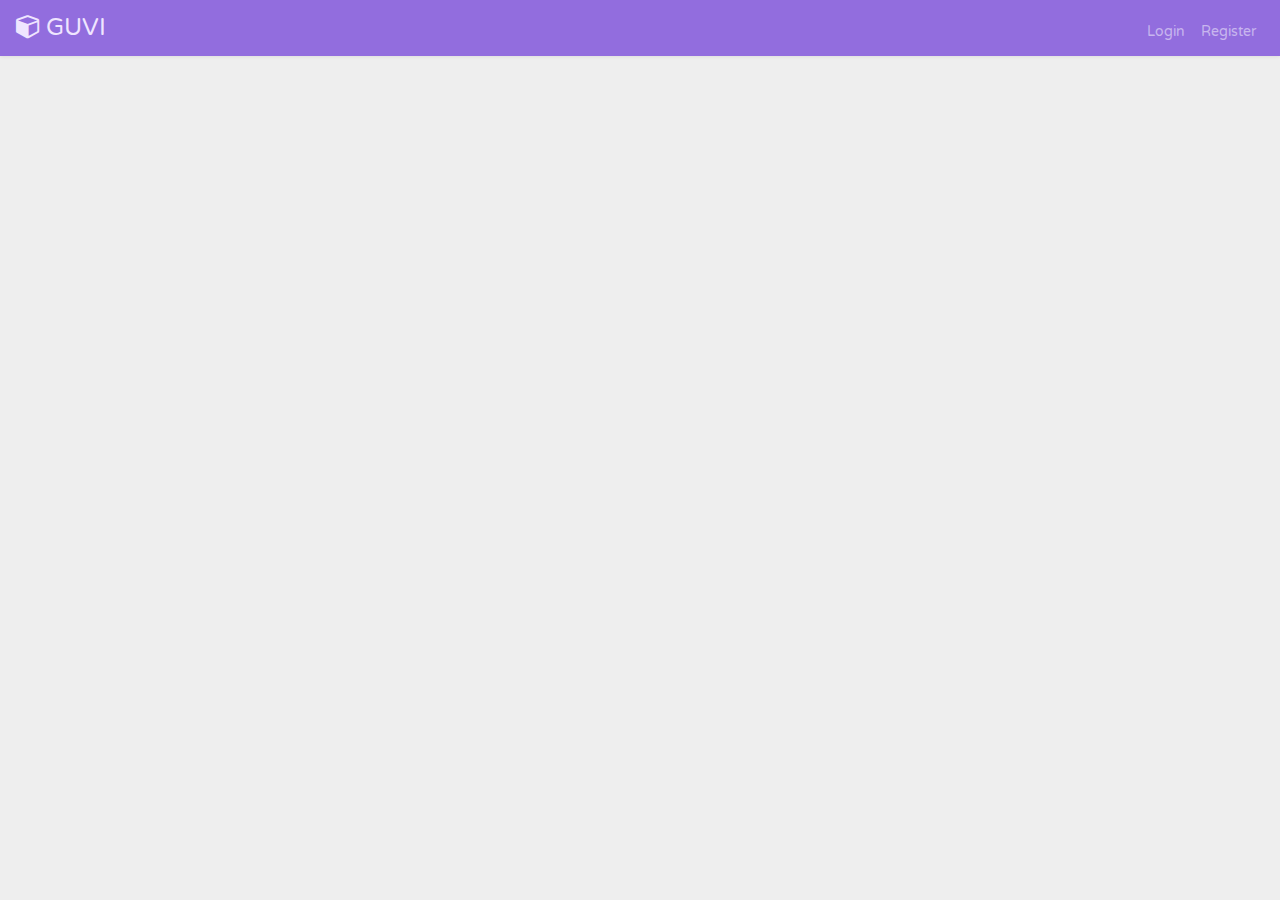
<file: index.html>
<!DOCTYPE html>
<html lang="en">

<head>
	<meta charset="utf-8">
	<meta name="viewport" content="width=device-width, initial-scale=1, shrink-to-fit=no">
	<link rel="stylesheet" href="https://fonts.googleapis.com/css?family=Roboto|Varela+Round">
	<link rel="stylesheet" href="https://stackpath.bootstrapcdn.com/bootstrap/4.5.0/css/bootstrap.min.css">
	<link rel="stylesheet" href="https://fonts.googleapis.com/icon?family=Material+Icons">
	<link rel="stylesheet" href="https://maxcdn.bootstrapcdn.com/font-awesome/4.7.0/css/font-awesome.min.css">
	<script src="https://code.jquery.com/jquery-3.5.1.min.js"></script>
	<script src="https://cdn.jsdelivr.net/npm/popper.js@1.16.0/dist/umd/popper.min.js"></script>
	<script src="https://stackpath.bootstrapcdn.com/bootstrap/4.5.0/js/bootstrap.min.js"></script>
	<link rel="stylesheet" href="./css/index.css">
</head>

<body>
	<nav class="navbar navbar-expand-xl navbar-dark bg-dark">
		<a href="#" class="navbar-brand"><i class="fa fa-cube"></i>GUVI<b></b></a>
		<button type="button" class="navbar-toggler" data-toggle="collapse" data-target="#navbarCollapse">
			<span class="navbar-toggler-icon"></span>
		</button>
		<!-- Collection of nav links, forms, and other content for toggling -->
		<div id="navbarCollapse" class="collapse navbar-collapse justify-content-start">

			<div class="navbar-nav ml-auto">
				<a href="login.html" class="nav-item nav-link"></i><span>Login</span></a>
				<a href="register.html" class="nav-item nav-link"></i><span>Register</span></a>

			</div>
	</nav>
</body>

</html>
</file>
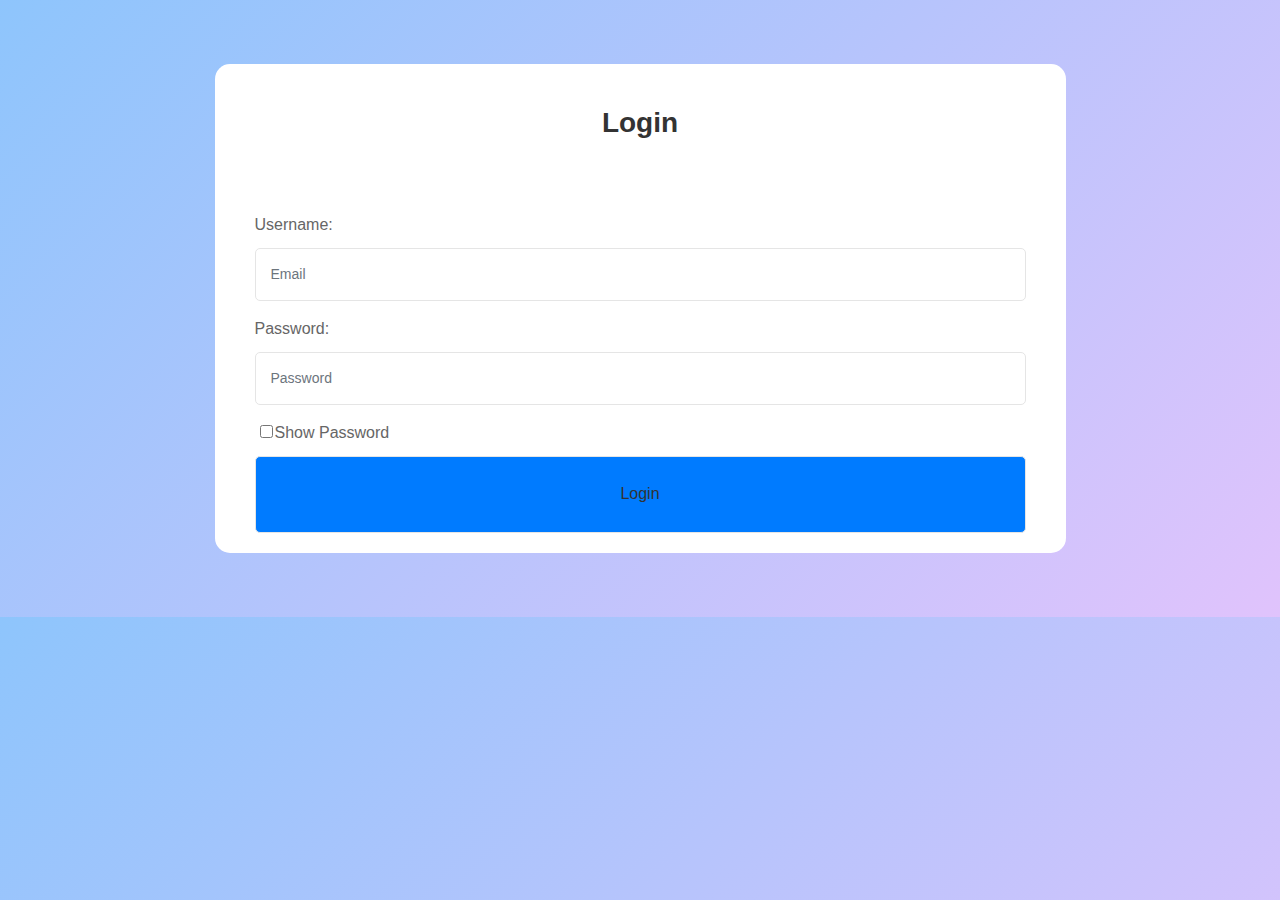
<file: login.html>
<!DOCTYPE html>
<html>

<head>
    <meta charset="utf-8">
    <title>Login System</title>
    <!-- Mobile Specific Metas -->
    <meta name="viewport" content="width=device-width, initial-scale=1, maximum-scale=1">
    <!-- Font-->

    <!-- Main Style Css -->
    <link rel="stylesheet" href="./css/login_style.css" />
    <link rel="stylesheet" href="https://stackpath.bootstrapcdn.com/bootstrap/4.5.2/css/bootstrap.min.css">
    <link rel="stylesheet" href="https://cdnjs.cloudflare.com/ajax/libs/font-awesome/4.7.0/css/font-awesome.min.css">

    <script type="text/javascript" src="http://ajax.googleapis.com/ajax/libs/jquery/2.1.3/jquery.min.js">
    <script src="https://stackpath.bootstrapcdn.com/bootstrap/4.5.2/js/bootstrap.min.js"></script>
    <script src="./js/login.js"></script>


</head>

<body class="form-v2 page-content">
    <div class="form-v2-content">
        <div class="form-detail ">
            <div class="mb-5 mt-3 " style="text-align: center;">
                <div class="btn-group " role="group" aria-label="Basic example">
                    <h2>Login</h2>
                </div>
            </div>

            <form id="login_form" name="form1" method="post" style="display:none;">
                <div class="alert " id="error1" role="alert" style="display:none;">
                    <div><a href="#" class="close" data-dismiss="alert" aria-label="close">X</a></div>
                    <div class="error_show" id="error_show12"></div>
                </div>
                <div class="form-group">
                    <label for="pwd">Username:</label>
                    <input type="username" class="form-control" id="email_log" placeholder="Email" name="username">
                </div>
                <div class="form-group">
                    <label for="pwd">Password:</label>
                    <input type="password" class="form-control" id="password_log" placeholder="Password"
                        name="password">

                </div>
                <div class="form-check">
                    <input class="form-check-input" type="checkbox" id='check1'
                        style="width: 3%; -webkit-appearance: checkbox;">
                    <label class="form-check-label" for="gridCheck">
                        Show Password
                    </label>
                </div>
                <input type="button" name="save" class="btn btn-primary" value="Login" id="butlogin">
            </form>
        </div>
    </div>
</body>

</html>
</file>
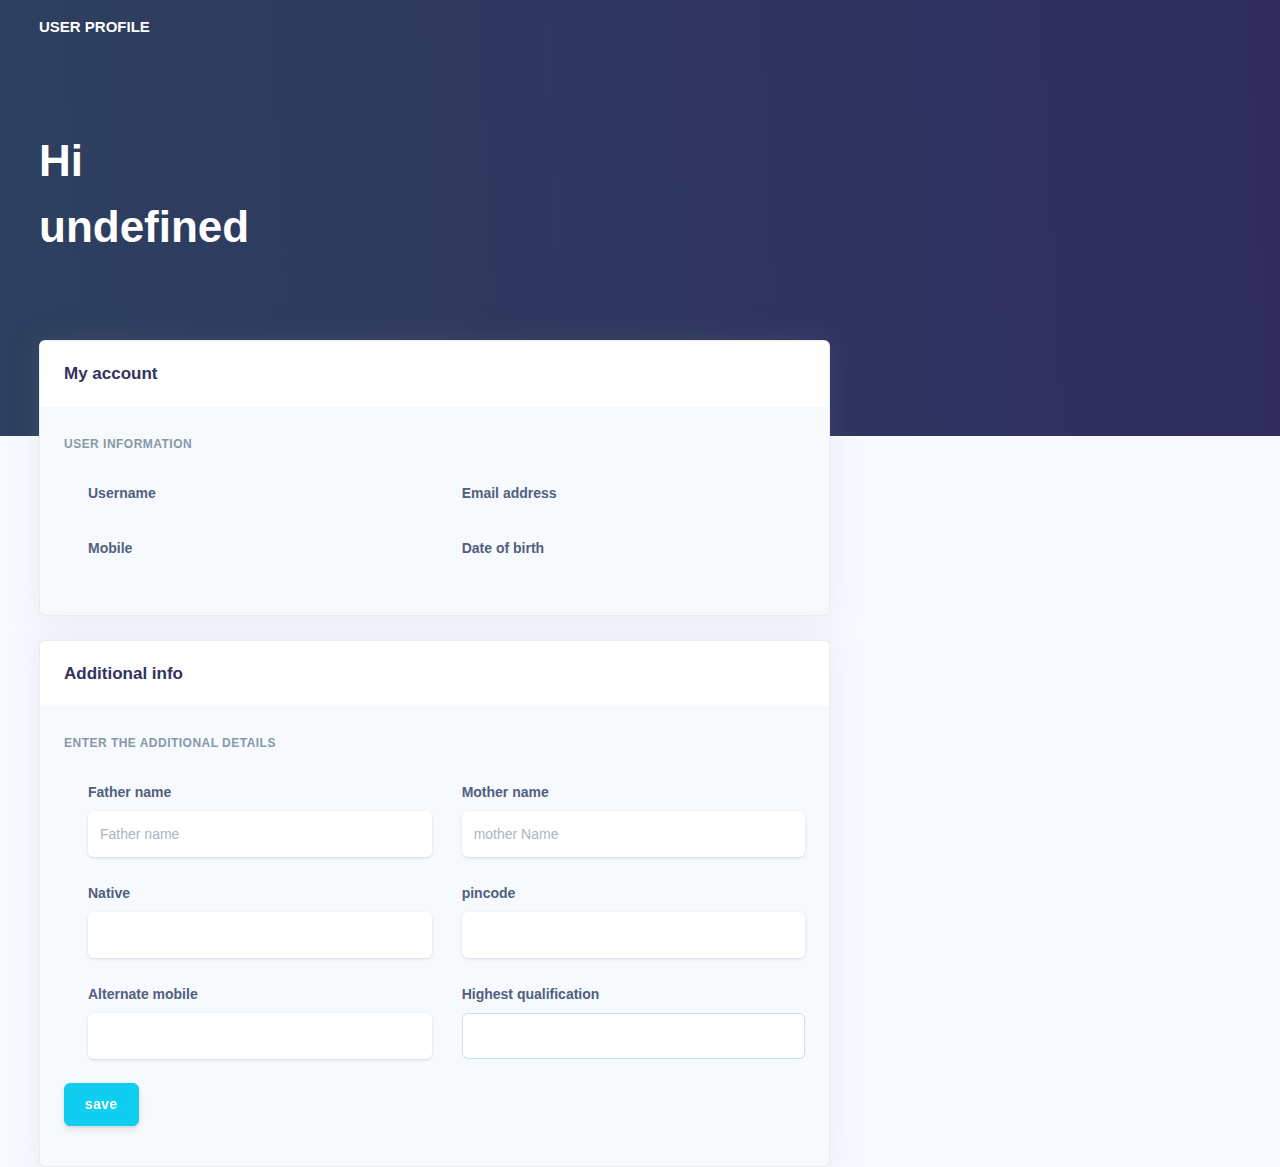
<file: profile.html>
<!DOCTYPE html>
<html>
    <head>
        <link href="./css/profile.css" rel="stylesheet">
        <script type="text/javascript" src="http://ajax.googleapis.com/ajax/libs/jquery/2.1.3/jquery.min.js"></script>
        <script src="./js/profile.js"></script>

    </head>
    
<body>
    <div class="main-content">
        <!-- Top navbar -->
        <nav class="navbar navbar-top navbar-expand-md navbar-dark" id="navbar-main">
            <div class="container-fluid">
                <!-- Brand -->
                <a class="h4 mb-0 text-white text-uppercase d-none d-lg-inline-block"
                    href="https://www.creative-tim.com/product/argon-dashboard" target="_blank">User profile</a>
                    <a href="Logout"></a>
                <!-- Form -->
                <form class="navbar-search navbar-search-dark form-inline mr-3 d-none d-md-flex ml-lg-auto">
                    <div class="form-group mb-0">

                    </div>
                </form>
                <!-- User -->
                <ul class="navbar-nav align-items-center d-none d-md-flex">
                    <li class="nav-item dropdown">
                        <a class="nav-link pr-0" href="#" role="button" data-toggle="dropdown" aria-haspopup="true"
                            aria-expanded="false">

                        </a>
                        <div class="dropdown-menu dropdown-menu-arrow dropdown-menu-right">
                            <div class=" dropdown-header noti-title">
                                <h6 class="text-overflow m-0">Welcome!</h6>
                            </div>
                            <a href="../examples/profile.html" class="dropdown-item">
                                <i class="ni ni-single-02"></i>
                                <span>My profile</span>
                            </a>
                            <a href="../examples/profile.html" class="dropdown-item">
                                <i class="ni ni-settings-gear-65"></i>
                                <span>Settings</span>
                            </a>
                            <a href="../examples/profile.html" class="dropdown-item">
                                <i class="ni ni-calendar-grid-58"></i>
                                <span>Activity</span>
                            </a>
                            <a href="../examples/profile.html" class="dropdown-item">
                                <i class="ni ni-support-16"></i>
                                <span>Support</span>
                            </a>
                            <div class="dropdown-divider"></div>
                            <a href="#!" class="dropdown-item">
                                <i class="ni ni-user-run"></i>
                                <span>Logout</span>
                            </a>
                        </div>
                    </li>
                </ul>
            </div>
        </nav>
        <!-- Header -->
        <div class="header pb-8 pt-5 pt-lg-8 d-flex align-items-center">
            <!-- Mask -->
            <span class="mask bg-gradient-default opacity-8"></span>
            <!-- Header container -->
            <div class="container-fluid d-flex align-items-center">
                <div class="row">
                    <div class="col-lg-7 col-md-10">
                        <h1 class="display-2 text-white" id="nameId"></h1>
                        <p class="text-white mt-0 mb-5" id="addMsg"></p>
                        <!-- <p  class="btn btn-info">Edit profile</p> -->
                    </div>
                </div>
            </div>
        </div>
        <!-- Page content -->
        <div class="container-fluid mt--7">
            <div class="row">

                <div class="col-xl-8 order-xl-1">
                    <div class="card bg-secondary shadow">
                        <div class="card-header bg-white border-0">
                            <div class="row align-items-center">
                                <div class="col-8">
                                    <h3 class="mb-0">My account</h3>
                                </div>

                            </div>
                        </div>
                        <div class="card-body">
                            <form>
                                <h6 class="heading-small text-muted mb-4">User information</h6>
                                <div class="pl-lg-4">
                                    <div class="row">
                                        <div class="col-lg-6">
                                            <div class="form-group focused">
                                                <label class="form-control-label" for="input-username">Username</label>
                                                <p id="input-username"></p> 
                                                <!-- <p class="form-control form-control-alternative"></p> -->
                                            </div>
                                        </div>
                                        <div class="col-lg-6">
                                            <div class="form-group">
                                                <label class="form-control-label" for="input-email">Email
                                                    address</label>
                                                <p id="input-email"></p>
                                            </div>
                                        </div>
                                    </div>
                                    <div class="row">
                                        <div class="col-lg-6">
                                            <div class="form-group focused">
                                                <label class="form-control-label" for="input-mobile">Mobile</label>
                                                <p id="input-mobile"></p>
                                            </div>
                                        </div>
                                        <div class="col-lg-6">
                                            <div class="form-group focused">
                                                <label class="form-control-label" for="input-dob">Date of birth</label>
                                                <p id="input-dob"></p>
                                            </div>
                                        </div>
                                       
                                    </div>
                                </div>






                            </form>
                        </div>
                    </div>
                </div>
            </div>
        </div>
        <br>
        <br><br><br><br>
        <!-- Additional info -->
        <div class="container-fluid mt--7">
            <div class="row">

                <div class="col-xl-8 order-xl-1">
                    <div class="card bg-secondary shadow">
                        <div class="card-header bg-white border-0">
                            <div class="row align-items-center">
                                <div class="col-8">
                                    <h3 class="mb-0">Additional info</h3>
                                </div>

                            </div>
                        </div>
                        <div class="card-body">
                            <form>
                                <h6 class="heading-small text-muted mb-4">Enter the additional details</h6>
                                <div class="pl-lg-4">
                                    <div class="row">
                                        <div class="col-lg-6">
                                            <div class="form-group focused">
                                                <label class="form-control-label" for="input-fatherName">Father name</label>
                                                <input type="text" id="input-fatherName"
                                                    class="form-control form-control-alternative" placeholder="Father name"
                                                >
                                            </div>
                                        </div>
                                        <div class="col-lg-6">
                                            <div class="form-group">
                                                <label class="form-control-label" for="input-motherName">Mother name
                                                    </label>
                                                <input type="text" id="input-motherName"
                                                    class="form-control form-control-alternative" placeholder="mother Name">
                                            </div>
                                        </div>
                                    </div>
                                    <div class="row">
                                        <div class="col-lg-6">
                                            <div class="form-group focused">
                                                <label class="form-control-label" for="input-Native">  Native
                                                    </label>
                                                <input type="text" id="input-Native"
                                                    class="form-control form-control-alternative" value="">
                                            </div>
                                        </div>
                                        <div class="col-lg-6">
                                            <div class="form-group focused">
                                                <label class="form-control-label" for="input-pincode">pincode
                                                    </label>
                                                <input type="text" id="input-pincode"
                                                    class="form-control form-control-alternative" value="">
                                            </div>
                                        </div>
                                        <div class="col-lg-6">
                                            <div class="form-group focused">
                                                <label class="form-control-label" for="input-AlternateMobile">
                                                    Alternate mobile</label>
                                                <input type="text" id="input-AlternateMobile"
                                                    class="form-control form-control-alternative" value="">
                                            </div>
                                        </div>
                                        <div class="col-lg-6">
                                            <div class="form-group focused">
                                                <label class="form-control-label" for="input-qual">Highest qualification
                                                    </label>
                                                <input type="text" id="input-last-name"
                                                    class="form-control form-control-qual" value="">
                                            </div>
                                        </div>
                                    </div>
                                </div>

                                <p  id="saveAdd" class="btn btn-info">save</p>




                            </form>
                        </div>
                    </div>
                </div>
            </div>
        </div>
        
    </div>

</body>
</html>
</file>
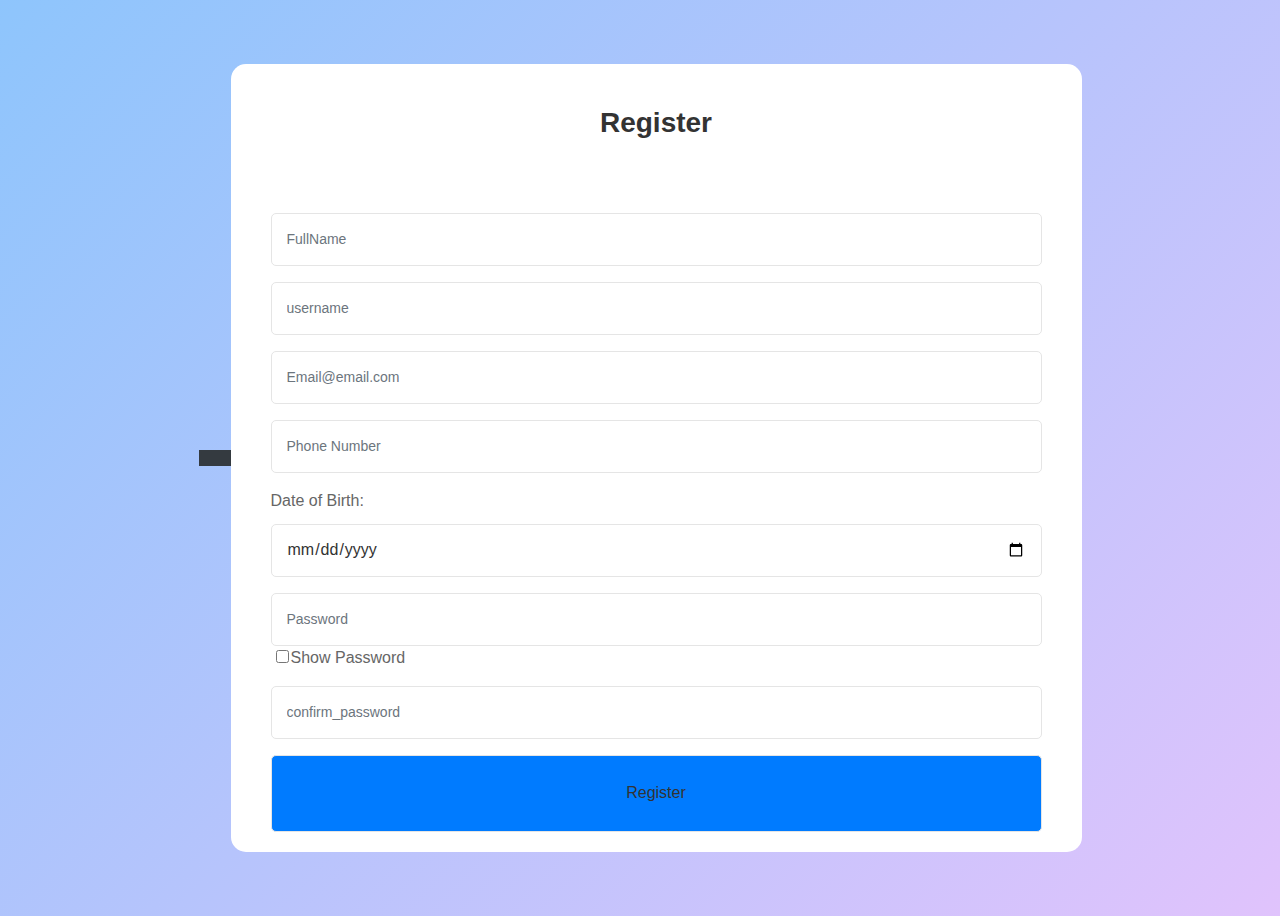
<file: register.html>
<!DOCTYPE html>
<html>
  <head>
    <meta charset="utf-8" />
    <title>Login System</title>
    <!-- Mobile Specific Metas -->
    <meta
      name="viewport"
      content="width=device-width, initial-scale=1, maximum-scale=1"
    />
    <!-- Font-->

    <!-- Main Style Css -->
    <link rel="stylesheet" href="./css/login_style.css" />
    <link
      rel="stylesheet"
      href="https://stackpath.bootstrapcdn.com/bootstrap/4.5.2/css/bootstrap.min.css"
    />
    <link
      rel="stylesheet"
      href="https://cdnjs.cloudflare.com/ajax/libs/font-awesome/4.7.0/css/font-awesome.min.css"
    />

    <script
      type="text/javascript"
      src="http://ajax.googleapis.com/ajax/libs/jquery/2.1.3/jquery.min.js"
    >
      <script src="https://stackpath.bootstrapcdn.com/bootstrap/4.5.2/js/bootstrap.min.js">
    </script>
    <script src="./js/register.js"></script>
  </head>

  <body class="form-v2 page-content">
    <nav class="navbar navbar-expand-xl navbar-dark bg-dark"></nav>
    <div class="form-v2-content">
      <div class="form-detail">
        <div class="mb-5 mt-3" style="text-align: center">
          <div class="btn-group" role="group" aria-label="Basic example">
            <h2>Register</h2>
          </div>
        </div>
        <div class="alert" id="error" role="alert" style="display: none">
            <div class="error_show" id="error_show1"></div>
          </div>
        <form id="register_form" name="form1" method="post">
          
          <div class="form-group">
            <input
              type="text"
              class="form-control"
              id="name"
              placeholder="FullName"
              name="name"
              required
            />
          </div>
          <div class="form-group">
            <input
              type="username"
              class="form-control"
              id="username"
              placeholder="username"
              name="username"
            />
          </div>
          <div class="form-group">
            <input
              type="email"
              class="form-control"
              id="email"
              placeholder="Email@email.com"
              name="email"
            />
            <p id="err1" style="color: red; size: 9px"></p>
          </div>

          <div class="form-group">
            <input
              type="text"
              class="form-control"
              id="phone"
              placeholder="Phone Number "
              name="phone"
            />
          </div>

          <div class="form-group">
            <label for="birthday">Date of Birth:</label>
            <input
              type="date"
              class="form-control"
              id="dob"
              placeholder="DOB"
              name="name"
              required
            />
          </div>

          <input
            type="password"
            class="form-control"
            id="password"
            placeholder="Password"
            name="password"
          />
          <div class="form-group">
            <div class="form-check">
              <input
                class="form-check-input"
                type="checkbox"
                id="check"
                style="width: 3%; -webkit-appearance: checkbox"
              />
              <label class="form-check-label" for="gridCheck">
                Show Password
              </label>
            </div>
          </div>
          <input
            type="password"
            class="form-control"
            id="confirm_password"
            placeholder="confirm_password"
            name="confirm_password"
          />

          <div class="mb-3"></div>
          <input
            type="button"
            name="save"
            class="btn btn-primary"
            value="Register"
            id="butsave"
          />
        </form>
      </div>
    </div>
  </body>
</html>
</file>
<file: css/index.css>
body {
    background: #eeeeee;
    font-family: 'Varela Round', sans-serif;
    min-height: 600px;
    background-image: url(https://miro.medium.com/max/1400/1*NF2udvC4nLPVpfHFctjqtQ.jpeg); 
    background-size: cover; 
    background-position: center top;
}

.navbar {
    color: #fff;
    background: #926dde !important;
    padding: 5px 16px;
    border-radius: 0;
    border: none;
    box-shadow: 0 0 4px rgba(0, 0, 0, .1);
}

.navbar img {
    border-radius: 50%;
    width: 36px;
    height: 36px;
    margin-right: 10px;
}

.navbar .navbar-brand {
    color: #efe5ff;
    padding-left: 0;
    padding-right: 50px;
    font-size: 24px;
}

.navbar .navbar-brand:hover,
.navbar .navbar-brand:focus {
    color: #fff;
}

.navbar .navbar-brand i {
    font-size: 25px;
    margin-right: 5px;
}

.search-box {
    position: relative;
}

.search-box input {
    padding-right: 35px;
    min-height: 38px;
    border: none;
    background: #faf7fd;
    border-radius: 3px !important;
}

.search-box input:focus {
    background: #fff;
    box-shadow: none;
}

.search-box .input-group-addon {
    min-width: 35px;
    border: none;
    background: transparent;
    position: absolute;
    right: 0;
    z-index: 9;
    padding: 10px 7px;
    height: 100%;
}

.search-box i {
    color: #a0a5b1;
    font-size: 19px;
}

.navbar .nav-item i {
    font-size: 18px;
}

.navbar .nav-item span {
    position: relative;
    top: 3px;
}

.navbar .navbar-nav>a {
    color: #efe5ff;
    padding: 8px 15px;
    font-size: 14px;
}

.navbar .navbar-nav>a:hover,
.navbar .navbar-nav>a:focus {
    color: #fff;
    text-shadow: 0 0 4px rgba(255, 255, 255, 0.3);
}

.navbar .navbar-nav>a>i {
    display: block;
    text-align: center;
}

.navbar .dropdown-item i {
    font-size: 16px;
    min-width: 22px;
}

.navbar .dropdown-item .material-icons {
    font-size: 21px;
    line-height: 16px;
    vertical-align: middle;
    margin-top: -2px;
}

.navbar .nav-item.open>a,
.navbar .nav-item.open>a:hover,
.navbar .nav-item.open>a:focus {
    color: #fff;
    background: none !important;
}

.navbar .dropdown-menu {
    border-radius: 1px;
    border-color: #e5e5e5;
    box-shadow: 0 2px 8px rgba(0, 0, 0, .05);
}

.navbar .dropdown-menu a {
    color: #777 !important;
    padding: 8px 20px;
    line-height: normal;
    font-size: 15px;
}

.navbar .dropdown-menu a:hover,
.navbar .dropdown-menu a:focus {
    color: #333 !important;
    background: transparent !important;
}

.navbar .navbar-nav .active a,
.navbar .navbar-nav .active a:hover,
.navbar .navbar-nav .active a:focus {
    color: #fff;
    text-shadow: 0 0 4px rgba(255, 255, 255, 0.2);
    background: transparent !important;
}

.navbar .navbar-nav .user-action {
    padding: 9px 15px;
    font-size: 15px;
}

.navbar .navbar-toggle {
    border-color: #fff;
}

.navbar .navbar-toggle .icon-bar {
    background: #fff;
}

.navbar .navbar-toggle:focus,
.navbar .navbar-toggle:hover {
    background: transparent;
}

.navbar .navbar-nav .open .dropdown-menu {
    background: #faf7fd;
    border-radius: 1px;
    border-color: #faf7fd;
    box-shadow: 0 2px 8px rgba(0, 0, 0, .05);
}

.navbar .divider {
    background-color: #e9ecef !important;
}

@media (min-width: 1200px) {
    .form-inline .input-group {
        width: 350px;
        margin-left: 30px;
    }
}

@media (max-width: 1199px) {
    .navbar .navbar-nav>a>i {
        display: inline-block;
        text-align: left;
        min-width: 30px;
        position: relative;
        top: 4px;
    }

    .navbar .navbar-collapse {
        border: none;
        box-shadow: none;
        padding: 0;
    }

    .navbar .navbar-form {
        border: none;
        display: block;
        margin: 10px 0;
        padding: 0;
    }

    .navbar .navbar-nav {
        margin: 8px 0;
    }

    .navbar .navbar-toggle {
        margin-right: 0;
    }

    .input-group {
        width: 100%;
    }
}
</file>
<file: css/login_style.css>
body {
	margin:  0;
}
.page-content {
	width: 100%;
	margin:  0 auto;
	background-image: -moz-linear-gradient( 136deg, rgb(224,195,252) 0%, rgb(142,197,252) 100%);
    background-image: -webkit-linear-gradient( 136deg, rgb(224,195,252) 0%, rgb(142,197,252) 100%);
    background-image: -ms-linear-gradient( 136deg, rgb(224,195,252) 0%, rgb(142,197,252) 100%);
	display: flex;
	display: -webkit-flex;
	justify-content: center;
	-o-justify-content: center;
	-ms-justify-content: center;
	-moz-justify-content: center;
	-webkit-justify-content: center;
	align-items: center;
	-o-align-items: center;
	-ms-align-items: center;
	-moz-align-items: center;
	-webkit-align-items: center;
}
.form-v2-content  {
	background: #fff;
	width: 851px;
	border-radius: 15px;
	-o-border-radius: 15px;
	-ms-border-radius: 15px;
	-moz-border-radius: 15px;
	-webkit-border-radius: 15px;
	margin: 5% 0;
	position: relative;
	display: flex;
	display: -webkit-flex;
}
.form-v2-content .form-detail {
    padding: 20px 40px 20px 40px;
	position: relative;
	width: 100%;
}
.form-v2-content .form-detail h2 {
	font-family: 'Roboto', sans-serif;
	font-weight: 700;
	color: #333;
	font-size: 28px;
	position: relative;
	padding: 6px 0 0;
	margin-bottom: 25px;
}
.form-v2-content .form-row {
    width: 100%;
    position: relative;
}
.form-v2-content .form-detail label {
	font-family: 'Roboto', sans-serif;
	font-weight: 400;
	font-size: 16px;
	color: #666;
	display: block;
	margin-bottom: 11px;
}
.form-v2-content .form-detail .form-row label#valid {
    position: absolute;
    right: 20px;
    top: 50%;
    transform: translateY(-50%);
    -o-transform: translateY(-50%);
    -moz-transform: translateY(-50%);
    -ms-transform: translateY(-50%);
    -webkit-transform: translateY(-50%);
    width: 14px;
    height: 14px;
    border-radius: 50%;
    -o-border-radius: 50%;
    -ms-border-radius: 50%;
    -moz-border-radius: 50%;
    -webkit-border-radius: 50%;
    background: #53c83c;
}
.form-v2-content .form-detail .form-row label#valid::after {
	content: "";
    position: absolute;
    left: 5px;
    top: 1px;
    width: 3px;
    height: 8px;
    border: 1px solid #fff;
    border-width: 0 2px 2px 0;
    -webkit-transform: rotate(45deg);
    -ms-transform: rotate(45deg);
    -o-transform: rotate(45deg);
    -moz-transform: rotate(45deg);
    transform: rotate(45deg);
}
.form-v2-content .form-detail .form-row label.error {
	padding-left: 0;
	margin-left: 0;
    display: block;
    position: absolute;
    bottom: -10px;
    width: 100%;
    background: none;
    color: red;
}
.form-v2-content .form-detail .form-row label.error::after {
    content: "\f343";
    font-family: "LineAwesome";
    position: absolute;
    transform: translate(-50%, -50%);
    -webkit-transform: translate(-50%, -50%);
    -ms-transform: translate(-50%, -50%);
    -o-transform: translate(-50%, -50%);
    -moz-transform: translate(-50%, -50%);
    right: 10px;
    top: -31px;
    color: red;
    font-size: 18px;
    font-weight: 900;
}
.form-v2-content .form-detail .input-text {
	margin-bottom: 27px;
}
.form-v2-content .form-detail input {
	width:100%;
    padding: 25.5px 15px;
    border: 1px solid #e5e5e5;
    border-radius: 5px;
    -o-border-radius: 5px;
    -ms-border-radius: 5px;
    -moz-border-radius: 5px;
    -webkit-border-radius: 5px;
    appearance: unset;
    -moz-appearance: unset;
    -webkit-appearance: unset;
    -o-appearance: unset;
    -ms-appearance: unset;
    outline: none;
    -moz-outline: none;
    -webkit-outline: none;
    -o-outline: none;
    -ms-outline: none;
    font-family: 'Roboto', sans-serif;
    font-size: 16px;
    color: #333;
}
.form-v2-content .form-detail .form-row input:focus {
	border: 1px solid #53c83c;
}
.form-v2-content .form-detail input[type="radio"] {
	outline: none;
    -moz-outline: none;
    -webkit-outline: none;
    -o-outline: none;
    -ms-outline: none;
    -o-appearance: none;
    -ms-appearance: none;
	-webkit-appearance: none;
    -moz-appearance: none;
    appearance: none;
    display: inline-block;
  	width: 20px;
  	height: 20px;
  	padding:  4px;
  	background-clip: content-box;
  	border: 1px solid #e5e5e5;
  	background-color: #fff;
  	border-radius: 50%;
  	-o-border-radius: 50%;
  	-ms-border-radius: 50%;
  	-moz-border-radius: 50%;
  	-webkit-border-radius: 50%;
  	cursor: pointer;
  	
  	margin-top: 0;
}
.form-v2-content .form-detail .form-checkbox {
	width: 80%;
	margin-top: -17px;
	position: relative;
}
.form-v2-content .form-detail .form-checkbox input {
    position: absolute;
    opacity: 0;
}
.form-v2-content .form-detail .form-checkbox .checkmark {
    position: absolute;
    top: 20px;
    left: 0;
    height: 15px;
    width: 15px;
    border: 1px solid #ccc;
    cursor: pointer;
}
.form-v2-content .form-detail .form-checkbox .checkmark::after {
    content: "";
    position: absolute;
    left: 5px;
    top: 1px;
    width: 3px;
    height: 8px;
    border: 1px solid #385cb9;
    border-width: 0 2px 2px 0;
    -webkit-transform: rotate(45deg);
    -ms-transform: rotate(45deg);
    -o-transform: rotate(45deg);
    -moz-transform: rotate(45deg);
    transform: rotate(45deg);
    display: none;
}
.form-v2-content .form-detail .form-checkbox input:checked ~ .checkmark::after {
    display: block;
}
.form-v2-content .form-detail .form-checkbox p {
    margin-left: 35px;
    color: #666;
    font-size: 16px;
    font-weight: 400;
    font-family: 'Roboto', sans-serif;
    line-height: 1.67;
}
.form-v2-content .form-detail .form-checkbox a {
	font-weight: 500;
	color: #385cb9;
	text-decoration: underline;
}
.form-v2-content .form-detail .register {
	background: #3b63ca;
	border-radius: 6px;
	-o-border-radius: 6px;
	-ms-border-radius: 6px;
	-moz-border-radius: 6px;
	-webkit-border-radius: 6px;
	width: 160px;
	border: none;
	margin: 6px 0 50px 0px;
	cursor: pointer;
	font-family: 'Roboto', sans-serif;
	color: #fff;
	font-weight: 500;
	font-size: 16px;
}
.form-v2-content .form-detail .register:hover {
	background: #3356b0;
}
.form-v2-content .form-detail .form-row-last input {
	padding: 15.5px;
}
input::-webkit-input-placeholder { /* Chrome/Opera/Safari */
  color: #999;
  font-size: 14px;
}
input::-moz-placeholder { /* Firefox 19+ */
  color: #999;
  font-size: 14px;
}
input:-ms-input-placeholder { /* IE 10+ */
  color: #999;
  font-size: 14px;
}
input:-moz-placeholder { /* Firefox 18- */
  color: #999;
  font-size: 14px;
}

/* Responsive */
@media screen and (max-width: 991px) {
	.form-v2-content {
		margin: 180px 20px;
		flex-direction:  column;
		-o-flex-direction:  column;
		-ms-flex-direction:  column;
		-moz-flex-direction:  column;
		-webkit-flex-direction:  column;
	}

	.form-v2-content .form-detail {
		padding: 30px 20px 30px 20px;
	    width: auto;
	}
	.form-v2-content .form-detail .form-row input {
		width: 95%;
	}
	.form-v2-content .form-detail .form-checkbox {
		width: 100%;
	}
}
@media screen and (max-width: 575px) {
	.form-v2-content .form-detail .form-row input {
		width: 89.5%;
	}
}
.blue {
    color="green";
}
</file>
<file: css/profile.css>
:root {
  --blue: #5e72e4;
  --indigo: #5603ad;
  --purple: #8965e0;
  --pink: #f3a4b5;
  --red: #f5365c;
  --orange: #fb6340;
  --yellow: #ffd600;
  --green: #2dce89;
  --teal: #11cdef;
  --cyan: #2bffc6;
  --white: #fff;
  --gray: #8898aa;
  --gray-dark: #32325d;
  --light: #ced4da;
  --lighter: #e9ecef;
  --primary: #5e72e4;
  --secondary: #f7fafc;
  --success: #2dce89;
  --info: #11cdef;
  --warning: #fb6340;
  --danger: #f5365c;
  --light: #adb5bd;
  --dark: #212529;
  --default: #172b4d;
  --white: #fff;
  --neutral: #fff;
  --darker: black;
  --breakpoint-xs: 0;
  --breakpoint-sm: 576px;
  --breakpoint-md: 768px;
  --breakpoint-lg: 992px;
  --breakpoint-xl: 1200px;
  --font-family-sans-serif: Open Sans, sans-serif;
  --font-family-monospace: SFMono-Regular, Menlo, Monaco, Consolas, 'Liberation Mono', 'Courier New', monospace;
}

*,
*::before,
*::after {
  box-sizing: border-box;
}

html {
  font-family: sans-serif;
  line-height: 1.15;
  -webkit-text-size-adjust: 100%;
  -ms-text-size-adjust: 100%;
  -ms-overflow-style: scrollbar;
  -webkit-tap-highlight-color: rgba(0, 0, 0, 0);
}

@-ms-viewport {
  width: device-width;
}

figcaption,
footer,
header,
main,
nav,
section {
  display: block;
}

body {
  font-family: Open Sans, sans-serif;
  font-size: 1rem;
  font-weight: 400;
  line-height: 1.5;
  margin: 0;
  text-align: left;
  color: #525f7f;
  background-color: #f8f9fe;
}

[tabindex='-1']:focus {
  outline: 0 !important;
}

hr {
  overflow: visible;
  box-sizing: content-box;
  height: 0;
}

h1,
h3,
h4,
h5,
h6 {
  margin-top: 0;
  margin-bottom: .5rem;
}

p {
  margin-top: 0;
  margin-bottom: 1rem;
}

address {
  font-style: normal;
  line-height: inherit;
  margin-bottom: 1rem;
}

ul {
  margin-top: 0;
  margin-bottom: 1rem;
}

ul ul {
  margin-bottom: 0;
}

dfn {
  font-style: italic;
}

strong {
  font-weight: bolder;
}

a {
  text-decoration: none;
  color: #5e72e4;
  background-color: transparent;
  -webkit-text-decoration-skip: objects;
}

a:hover {
  text-decoration: none;
  color: #233dd2;
}

a:not([href]):not([tabindex]) {
  text-decoration: none;
  color: inherit;
}

a:not([href]):not([tabindex]):hover,
a:not([href]):not([tabindex]):focus {
  text-decoration: none;
  color: inherit;
}

a:not([href]):not([tabindex]):focus {
  outline: 0;
}

code {
  font-family: SFMono-Regular, Menlo, Monaco, Consolas, 'Liberation Mono', 'Courier New', monospace;
  font-size: 1em;
}

img {
  vertical-align: middle;
  border-style: none;
}

caption {
  padding-top: 1rem;
  padding-bottom: 1rem;
  caption-side: bottom;
  text-align: left;
  color: #8898aa;
}

label {
  display: inline-block;
  margin-bottom: .5rem;
}

button {
  border-radius: 0;
}

button:focus {
  outline: 1px dotted;
  outline: 5px auto -webkit-focus-ring-color;
}

input,
button,
textarea {
  font-family: inherit;
  font-size: inherit;
  line-height: inherit;
  margin: 0;
}

button,
input {
  overflow: visible;
}

button {
  text-transform: none;
}

button,
html [type='button'],
[type='reset'],
[type='submit'] {
  -webkit-appearance: button;
}

button::-moz-focus-inner,
[type='button']::-moz-focus-inner,
[type='reset']::-moz-focus-inner,
[type='submit']::-moz-focus-inner {
  padding: 0;
  border-style: none;
}

input[type='radio'],
input[type='checkbox'] {
  box-sizing: border-box;
  padding: 0;
}

input[type='date'],
input[type='time'],
input[type='datetime-local'],
input[type='month'] {
  -webkit-appearance: listbox;
}

textarea {
  overflow: auto;
  resize: vertical;
}

legend {
  font-size: 1.5rem;
  line-height: inherit;
  display: block;
  width: 100%;
  max-width: 100%;
  margin-bottom: .5rem;
  padding: 0;
  white-space: normal;
  color: inherit;
}

progress {
  vertical-align: baseline;
}

[type='number']::-webkit-inner-spin-button,
[type='number']::-webkit-outer-spin-button {
  height: auto;
}

[type='search'] {
  outline-offset: -2px;
  -webkit-appearance: none;
}

[type='search']::-webkit-search-cancel-button,
[type='search']::-webkit-search-decoration {
  -webkit-appearance: none;
}

::-webkit-file-upload-button {
  font: inherit;
  -webkit-appearance: button;
}

[hidden] {
  display: none !important;
}

h1,
h3,
h4,
h5,
h6,
.h1,
.h3,
.h4,
.h5,
.h6 {
  font-family: inherit;
  font-weight: 600;
  line-height: 1.5;
  margin-bottom: .5rem;
  color: #32325d;
}

h1,
.h1 {
  font-size: 1.625rem;
}

h3,
.h3 {
  font-size: 1.0625rem;
}

h4,
.h4 {
  font-size: .9375rem;
}

h5,
.h5 {
  font-size: .8125rem;
}

h6,
.h6 {
  font-size: .625rem;
}

.display-2 {
  font-size: 2.75rem;
  font-weight: 600;
  line-height: 1.5;
}

hr {
  margin-top: 2rem;
  margin-bottom: 2rem;
  border: 0;
  border-top: 1px solid rgba(0, 0, 0, .1);
}

code {
  font-size: 87.5%;
  word-break: break-word;
  color: #f3a4b5;
}

a>code {
  color: inherit;
}

.container {
  width: 100%;
  margin-right: auto;
  margin-left: auto;
  padding-right: 15px;
  padding-left: 15px;
}

@media (min-width: 576px) {
  .container {
    max-width: 540px;
  }
}

@media (min-width: 768px) {
  .container {
    max-width: 720px;
  }
}

@media (min-width: 992px) {
  .container {
    max-width: 960px;
  }
}

@media (min-width: 1200px) {
  .container {
    max-width: 1140px;
  }
}

.container-fluid {
  width: 100%;
  margin-right: auto;
  margin-left: auto;
  padding-right: 15px;
  padding-left: 15px;
}

.row {
  display: flex;
  margin-right: -15px;
  margin-left: -15px;
  flex-wrap: wrap;
}

.col-4,
.col-8,
.col,
.col-md-10,
.col-md-12,
.col-lg-3,
.col-lg-4,
.col-lg-6,
.col-lg-7,
.col-xl-4,
.col-xl-6,
.col-xl-8 {
  position: relative;
  width: 100%;
  min-height: 1px;
  padding-right: 15px;
  padding-left: 15px;
}

.col {
  max-width: 100%;
  flex-basis: 0;
  flex-grow: 1;
}

.col-4 {
  max-width: 33.33333%;
  flex: 0 0 33.33333%;
}

.col-8 {
  max-width: 66.66667%;
  flex: 0 0 66.66667%;
}

@media (min-width: 768px) {

  .col-md-10 {
    max-width: 83.33333%;
    flex: 0 0 83.33333%;
  }

  .col-md-12 {
    max-width: 100%;
    flex: 0 0 100%;
  }
}

@media (min-width: 992px) {

  .col-lg-3 {
    max-width: 25%;
    flex: 0 0 25%;
  }

  .col-lg-4 {
    max-width: 33.33333%;
    flex: 0 0 33.33333%;
  }

  .col-lg-6 {
    max-width: 50%;
    flex: 0 0 50%;
  }

  .col-lg-7 {
    max-width: 58.33333%;
    flex: 0 0 58.33333%;
  }

  .order-lg-2 {
    order: 2;
  }
}

@media (min-width: 1200px) {

  .col-xl-4 {
    max-width: 33.33333%;
    flex: 0 0 33.33333%;
  }

  .col-xl-6 {
    max-width: 50%;
    flex: 0 0 50%;
  }

  .col-xl-8 {
    max-width: 66.66667%;
    flex: 0 0 66.66667%;
  }

  .order-xl-1 {
    order: 1;
  }

  .order-xl-2 {
    order: 2;
  }
}

.form-control {
  font-size: 1rem;
  line-height: 1.5;
  display: block;
  width: 100%;
  height: calc(2.75rem + 2px);
  padding: .625rem .75rem;
  transition: all .2s cubic-bezier(.68, -.55, .265, 1.55);
  color: #8898aa;
  border: 1px solid #cad1d7;
  border-radius: .375rem;
  background-color: #fff;
  background-clip: padding-box;
  box-shadow: none;
}

@media screen and (prefers-reduced-motion: reduce) {
  .form-control {
    transition: none;
  }
}

.form-control::-ms-expand {
  border: 0;
  background-color: transparent;
}

.form-control:focus {
  color: #8898aa;
  border-color: rgba(50, 151, 211, .25);
  outline: 0;
  background-color: #fff;
  box-shadow: none, none;
}

.form-control:-ms-input-placeholder {
  opacity: 1;
  color: #adb5bd;
}

.form-control::-ms-input-placeholder {
  opacity: 1;
  color: #adb5bd;
}

.form-control::placeholder {
  opacity: 1;
  color: #adb5bd;
}

.form-control:disabled,
.form-control[readonly] {
  opacity: 1;
  background-color: #e9ecef;
}

textarea.form-control {
  height: auto;
}

.form-group {
  margin-bottom: 1.5rem;
}

.form-inline {
  display: flex;
  flex-flow: row wrap;
  align-items: center;
}

@media (min-width: 576px) {
  .form-inline label {
    display: flex;
    margin-bottom: 0;
    align-items: center;
    justify-content: center;
  }

  .form-inline .form-group {
    display: flex;
    margin-bottom: 0;
    flex: 0 0 auto;
    flex-flow: row wrap;
    align-items: center;
  }

  .form-inline .form-control {
    display: inline-block;
    width: auto;
    vertical-align: middle;
  }

  .form-inline .input-group {
    width: auto;
  }
}

.btn {
  font-size: 1rem;
  font-weight: 600;
  line-height: 1.5;
  display: inline-block;
  padding: .625rem 1.25rem;
  -webkit-user-select: none;
  -moz-user-select: none;
  -ms-user-select: none;
  user-select: none;
  transition: color .15s ease-in-out, background-color .15s ease-in-out, border-color .15s ease-in-out, box-shadow .15s ease-in-out;
  text-align: center;
  vertical-align: middle;
  white-space: nowrap;
  border: 1px solid transparent;
  border-radius: .375rem;
}

@media screen and (prefers-reduced-motion: reduce) {
  .btn {
    transition: none;
  }
}

.btn:hover,
.btn:focus {
  text-decoration: none;
}

.btn:focus {
  outline: 0;
  box-shadow: 0 7px 14px rgba(50, 50, 93, .1), 0 3px 6px rgba(0, 0, 0, .08);
}

.btn:disabled {
  opacity: .65;
  box-shadow: none;
}

.btn:not(:disabled):not(.disabled) {
  cursor: pointer;
}

.btn:not(:disabled):not(.disabled):active {
  box-shadow: none;
}

.btn:not(:disabled):not(.disabled):active:focus {
  box-shadow: 0 7px 14px rgba(50, 50, 93, .1), 0 3px 6px rgba(0, 0, 0, .08), none;
}

.btn-primary {
  color: #fff;
  border-color: #5e72e4;
  background-color: #5e72e4;
  box-shadow: 0 4px 6px rgba(50, 50, 93, .11), 0 1px 3px rgba(0, 0, 0, .08);
}

.btn-primary:hover {
  color: #fff;
  border-color: #5e72e4;
  background-color: #5e72e4;
}

.btn-primary:focus {
  box-shadow: 0 4px 6px rgba(50, 50, 93, .11), 0 1px 3px rgba(0, 0, 0, .08), 0 0 0 0 rgba(94, 114, 228, .5);
}

.btn-primary:disabled {
  color: #fff;
  border-color: #5e72e4;
  background-color: #5e72e4;
}

.btn-primary:not(:disabled):not(.disabled):active {
  color: #fff;
  border-color: #5e72e4;
  background-color: #324cdd;
}

.btn-primary:not(:disabled):not(.disabled):active:focus {
  box-shadow: none, 0 0 0 0 rgba(94, 114, 228, .5);
}

.btn-info {
  color: #fff;
  border-color: #11cdef;
  background-color: #11cdef;
  box-shadow: 0 4px 6px rgba(50, 50, 93, .11), 0 1px 3px rgba(0, 0, 0, .08);
}

.btn-info:hover {
  color: #fff;
  border-color: #11cdef;
  background-color: #11cdef;
}

.btn-info:focus {
  box-shadow: 0 4px 6px rgba(50, 50, 93, .11), 0 1px 3px rgba(0, 0, 0, .08), 0 0 0 0 rgba(17, 205, 239, .5);
}

.btn-info:disabled {
  color: #fff;
  border-color: #11cdef;
  background-color: #11cdef;
}

.btn-info:not(:disabled):not(.disabled):active {
  color: #fff;
  border-color: #11cdef;
  background-color: #0da5c0;
}

.btn-info:not(:disabled):not(.disabled):active:focus {
  box-shadow: none, 0 0 0 0 rgba(17, 205, 239, .5);
}

.btn-default {
  color: #fff;
  border-color: #172b4d;
  background-color: #172b4d;
  box-shadow: 0 4px 6px rgba(50, 50, 93, .11), 0 1px 3px rgba(0, 0, 0, .08);
}

.btn-default:hover {
  color: #fff;
  border-color: #172b4d;
  background-color: #172b4d;
}

.btn-default:focus {
  box-shadow: 0 4px 6px rgba(50, 50, 93, .11), 0 1px 3px rgba(0, 0, 0, .08), 0 0 0 0 rgba(23, 43, 77, .5);
}

.btn-default:disabled {
  color: #fff;
  border-color: #172b4d;
  background-color: #172b4d;
}

.btn-default:not(:disabled):not(.disabled):active {
  color: #fff;
  border-color: #172b4d;
  background-color: #0b1526;
}

.btn-default:not(:disabled):not(.disabled):active:focus {
  box-shadow: none, 0 0 0 0 rgba(23, 43, 77, .5);
}

.btn-sm {
  font-size: .875rem;
  line-height: 1.5;
  padding: .25rem .5rem;
  border-radius: .375rem;
}

.dropdown {
  position: relative;
}

.dropdown-menu {
  font-size: 1rem;
  position: absolute;
  z-index: 1000;
  top: 100%;
  left: 0;
  display: none;
  float: left;
  min-width: 10rem;
  margin: .125rem 0 0;
  padding: .5rem 0;
  list-style: none;
  text-align: left;
  color: #525f7f;
  border: 0 solid rgba(0, 0, 0, .15);
  border-radius: .4375rem;
  background-color: #fff;
  background-clip: padding-box;
  box-shadow: 0 50px 100px rgba(50, 50, 93, .1), 0 15px 35px rgba(50, 50, 93, .15), 0 5px 15px rgba(0, 0, 0, .1);
}

.dropdown-menu.show {
  display: block;
  opacity: 1;
}

.dropdown-menu-right {
  right: 0;
  left: auto;
}

.dropdown-menu[x-placement^='top'],
.dropdown-menu[x-placement^='right'],
.dropdown-menu[x-placement^='bottom'],
.dropdown-menu[x-placement^='left'] {
  right: auto;
  bottom: auto;
}

.dropdown-divider {
  overflow: hidden;
  height: 0;
  margin: .5rem 0;
  border-top: 1px solid #e9ecef;
}

.dropdown-item {
  font-weight: 400;
  display: block;
  clear: both;
  width: 100%;
  padding: .25rem 1.5rem;
  text-align: inherit;
  white-space: nowrap;
  color: #212529;
  border: 0;
  background-color: transparent;
}

.dropdown-item:hover,
.dropdown-item:focus {
  text-decoration: none;
  color: #16181b;
  background-color: #f6f9fc;
}

.dropdown-item:active {
  text-decoration: none;
  color: #fff;
  background-color: #5e72e4;
}

.dropdown-item:disabled {
  color: #8898aa;
  background-color: transparent;
}

.dropdown-header {
  font-size: .875rem;
  display: block;
  margin-bottom: 0;
  padding: .5rem 1.5rem;
  white-space: nowrap;
  color: #8898aa;
}

.input-group {
  position: relative;
  display: flex;
  width: 100%;
  flex-wrap: wrap;
  align-items: stretch;
}

.input-group>.form-control {
  position: relative;
  width: 1%;
  margin-bottom: 0;
  flex: 1 1 auto;
}

.input-group>.form-control+.form-control {
  margin-left: -1px;
}

.input-group>.form-control:focus {
  z-index: 3;
}

.input-group>.form-control:not(:last-child) {
  border-top-right-radius: 0;
  border-bottom-right-radius: 0;
}

.input-group>.form-control:not(:first-child) {
  border-top-left-radius: 0;
  border-bottom-left-radius: 0;
}

.input-group-prepend {
  display: flex;
}

.input-group-prepend .btn {
  position: relative;
  z-index: 2;
}

.input-group-prepend .btn+.btn,
.input-group-prepend .btn+.input-group-text,
.input-group-prepend .input-group-text+.input-group-text,
.input-group-prepend .input-group-text+.btn {
  margin-left: -1px;
}

.input-group-prepend {
  margin-right: -1px;
}

.input-group-text {
  font-size: 1rem;
  font-weight: 400;
  line-height: 1.5;
  display: flex;
  margin-bottom: 0;
  padding: .625rem .75rem;
  text-align: center;
  white-space: nowrap;
  color: #adb5bd;
  border: 1px solid #cad1d7;
  border-radius: .375rem;
  background-color: #fff;
  align-items: center;
}

.input-group-text input[type='radio'],
.input-group-text input[type='checkbox'] {
  margin-top: 0;
}

.input-group>.input-group-prepend>.btn,
.input-group>.input-group-prepend>.input-group-text {
  border-top-right-radius: 0;
  border-bottom-right-radius: 0;
}

.input-group>.input-group-prepend:not(:first-child)>.btn,
.input-group>.input-group-prepend:not(:first-child)>.input-group-text,
.input-group>.input-group-prepend:first-child>.btn:not(:first-child),
.input-group>.input-group-prepend:first-child>.input-group-text:not(:first-child) {
  border-top-left-radius: 0;
  border-bottom-left-radius: 0;
}

.nav {
  display: flex;
  margin-bottom: 0;
  padding-left: 0;
  list-style: none;
  flex-wrap: wrap;
}

.nav-link {
  display: block;
  padding: .25rem .75rem;
}

.nav-link:hover,
.nav-link:focus {
  text-decoration: none;
}

.navbar {
  position: relative;
  display: flex;
  padding: 1rem 1rem;
  flex-wrap: wrap;
  align-items: center;
  justify-content: space-between;
}

.navbar>.container,
.navbar>.container-fluid {
  display: flex;
  flex-wrap: wrap;
  align-items: center;
  justify-content: space-between;
}

.navbar-nav {
  display: flex;
  flex-direction: column;
  margin-bottom: 0;
  padding-left: 0;
  list-style: none;
}

.navbar-nav .nav-link {
  padding-right: 0;
  padding-left: 0;
}

.navbar-nav .dropdown-menu {
  position: static;
  float: none;
}

@media (max-width: 767.98px) {

  .navbar-expand-md>.container,
  .navbar-expand-md>.container-fluid {
    padding-right: 0;
    padding-left: 0;
  }
}

@media (min-width: 768px) {
  .navbar-expand-md {
    flex-flow: row nowrap;
    justify-content: flex-start;
  }

  .navbar-expand-md .navbar-nav {
    flex-direction: row;
  }

  .navbar-expand-md .navbar-nav .dropdown-menu {
    position: absolute;
  }

  .navbar-expand-md .navbar-nav .nav-link {
    padding-right: 1rem;
    padding-left: 1rem;
  }

  .navbar-expand-md>.container,
  .navbar-expand-md>.container-fluid {
    flex-wrap: nowrap;
  }
}

.navbar-dark .navbar-nav .nav-link {
  color: rgba(255, 255, 255, .95);
}

.navbar-dark .navbar-nav .nav-link:hover,
.navbar-dark .navbar-nav .nav-link:focus {
  color: rgba(255, 255, 255, .65);
}

.card {
  position: relative;
  display: flex;
  flex-direction: column;
  min-width: 0;
  word-wrap: break-word;
  border: 1px solid rgba(0, 0, 0, .05);
  border-radius: .375rem;
  background-color: #fff;
  background-clip: border-box;
}

.card>hr {
  margin-right: 0;
  margin-left: 0;
}

.card-body {
  padding: 1.5rem;
  flex: 1 1 auto;
}

.card-header {
  margin-bottom: 0;
  padding: 1.25rem 1.5rem;
  border-bottom: 1px solid rgba(0, 0, 0, .05);
  background-color: #fff;
}

.card-header:first-child {
  border-radius: calc(.375rem - 1px) calc(.375rem - 1px) 0 0;
}

@keyframes progress-bar-stripes {
  from {
    background-position: 1rem 0;
  }

  to {
    background-position: 0 0;
  }
}

.progress {
  font-size: .75rem;
  display: flex;
  overflow: hidden;
  height: 1rem;
  border-radius: .375rem;
  background-color: #e9ecef;
  box-shadow: inset 0 .1rem .1rem rgba(0, 0, 0, .1);
}

.media {
  display: flex;
  align-items: flex-start;
}

.media-body {
  flex: 1 1;
}

.bg-secondary {
  background-color: #f7fafc !important;
}

a.bg-secondary:hover,
a.bg-secondary:focus,
button.bg-secondary:hover,
button.bg-secondary:focus {
  background-color: #d2e3ee !important;
}

.bg-default {
  background-color: #172b4d !important;
}

a.bg-default:hover,
a.bg-default:focus,
button.bg-default:hover,
button.bg-default:focus {
  background-color: #0b1526 !important;
}

.bg-white {
  background-color: #fff !important;
}

a.bg-white:hover,
a.bg-white:focus,
button.bg-white:hover,
button.bg-white:focus {
  background-color: #e6e6e6 !important;
}

.bg-white {
  background-color: #fff !important;
}

.border-0 {
  border: 0 !important;
}

.rounded-circle {
  border-radius: 50% !important;
}

.d-none {
  display: none !important;
}

.d-flex {
  display: flex !important;
}

@media (min-width: 768px) {

  .d-md-flex {
    display: flex !important;
  }
}

@media (min-width: 992px) {

  .d-lg-inline-block {
    display: inline-block !important;
  }

  .d-lg-block {
    display: block !important;
  }
}

.justify-content-center {
  justify-content: center !important;
}

.justify-content-between {
  justify-content: space-between !important;
}

.align-items-center {
  align-items: center !important;
}

@media (min-width: 1200px) {

  .justify-content-xl-between {
    justify-content: space-between !important;
  }
}

.float-right {
  float: right !important;
}

.shadow,
.card-profile-image img {
  box-shadow: 0 0 2rem 0 rgba(136, 152, 170, .15) !important;
}

.m-0 {
  margin: 0 !important;
}

.mt-0 {
  margin-top: 0 !important;
}

.mb-0 {
  margin-bottom: 0 !important;
}

.mr-2 {
  margin-right: .5rem !important;
}

.ml-2 {
  margin-left: .5rem !important;
}

.mr-3 {
  margin-right: 1rem !important;
}

.mt-4,
.my-4 {
  margin-top: 1.5rem !important;
}

.mr-4 {
  margin-right: 1.5rem !important;
}

.mb-4,
.my-4 {
  margin-bottom: 1.5rem !important;
}

.mb-5 {
  margin-bottom: 3rem !important;
}

.mt--7 {
  margin-top: -6rem !important;
}

.pt-0 {
  padding-top: 0 !important;
}

.pr-0 {
  padding-right: 0 !important;
}

.pb-0 {
  padding-bottom: 0 !important;
}

.pt-5 {
  padding-top: 3rem !important;
}

.pt-8 {
  padding-top: 8rem !important;
}

.pb-8 {
  padding-bottom: 8rem !important;
}

.m-auto {
  margin: auto !important;
}

@media (min-width: 768px) {

  .mt-md-5 {
    margin-top: 3rem !important;
  }

  .pt-md-4 {
    padding-top: 1.5rem !important;
  }

  .pb-md-4 {
    padding-bottom: 1.5rem !important;
  }
}

@media (min-width: 992px) {

  .pl-lg-4 {
    padding-left: 1.5rem !important;
  }

  .pt-lg-8 {
    padding-top: 8rem !important;
  }

  .ml-lg-auto {
    margin-left: auto !important;
  }
}

@media (min-width: 1200px) {

  .mb-xl-0 {
    margin-bottom: 0 !important;
  }
}

.text-right {
  text-align: right !important;
}

.text-center {
  text-align: center !important;
}

.text-uppercase {
  text-transform: uppercase !important;
}

.font-weight-light {
  font-weight: 300 !important;
}

.font-weight-bold {
  font-weight: 600 !important;
}

.text-white {
  color: #fff !important;
}

.text-white {
  color: #fff !important;
}

a.text-white:hover,
a.text-white:focus {
  color: #e6e6e6 !important;
}

.text-muted {
  color: #8898aa !important;
}

@media print {

  *,
  *::before,
  *::after {
    box-shadow: none !important;
    text-shadow: none !important;
  }

  a:not(.btn) {
    text-decoration: underline;
  }

  img {
    page-break-inside: avoid;
  }

  p,
  h3 {
    orphans: 3;
    widows: 3;
  }

  h3 {
    page-break-after: avoid;
  }

  @ page {
    size: a3;
  }

  body {
    min-width: 992px !important;
  }

  .container {
    min-width: 992px !important;
  }

  .navbar {
    display: none;
  }
}

figcaption,
main {
  display: block;
}

main {
  overflow: hidden;
}

.bg-white {
  background-color: #fff !important;
}

a.bg-white:hover,
a.bg-white:focus,
button.bg-white:hover,
button.bg-white:focus {
  background-color: #e6e6e6 !important;
}

.bg-gradient-default {
  background: linear-gradient(87deg, #172b4d 0, #1a174d 100%) !important;
}

.bg-gradient-default {
  background: linear-gradient(87deg, #172b4d 0, #1a174d 100%) !important;
}

@keyframes floating-lg {
  0% {
    transform: translateY(0px);
  }

  50% {
    transform: translateY(15px);
  }

  100% {
    transform: translateY(0px);
  }
}

@keyframes floating {
  0% {
    transform: translateY(0px);
  }

  50% {
    transform: translateY(10px);
  }

  100% {
    transform: translateY(0px);
  }
}

@keyframes floating-sm {
  0% {
    transform: translateY(0px);
  }

  50% {
    transform: translateY(5px);
  }

  100% {
    transform: translateY(0px);
  }
}

.opacity-8 {
  opacity: .8 !important;
}

.opacity-8 {
  opacity: .9 !important;
}

.center {
  left: 50%;
  transform: translateX(-50%);
}

[class*='shadow'] {
  transition: all .15s ease;
}

.font-weight-300 {
  font-weight: 300 !important;
}

.text-sm {
  font-size: .875rem !important;
}

.text-white {
  color: #fff !important;
}

a.text-white:hover,
a.text-white:focus {
  color: #e6e6e6 !important;
}

.avatar {
  font-size: 1rem;
  display: inline-flex;
  width: 48px;
  height: 48px;
  color: #fff;
  border-radius: 50%;
  background-color: #adb5bd;
  align-items: center;
  justify-content: center;
}

.avatar img {
  width: 100%;
  border-radius: 50%;
}

.avatar-sm {
  font-size: .875rem;
  width: 36px;
  height: 36px;
}

.btn {
  font-size: .875rem;
  position: relative;
  transition: all .15s ease;
  letter-spacing: .025em;
  text-transform: none;
  will-change: transform;
}

.btn:hover {
  transform: translateY(-1px);
  box-shadow: 0 7px 14px rgba(50, 50, 93, .1), 0 3px 6px rgba(0, 0, 0, .08);
}

.btn:not(:last-child) {
  margin-right: .5rem;
}

.btn i:not(:first-child) {
  margin-left: .5rem;
}

.btn i:not(:last-child) {
  margin-right: .5rem;
}

.input-group .btn {
  margin-right: 0;
  transform: translateY(0);
}

.btn-sm {
  font-size: .75rem;
}

[class*='btn-outline-'] {
  border-width: 1px;
}

.card-profile-image {
  position: relative;
}

.card-profile-image img {
  position: absolute;
  left: 50%;
  max-width: 180px;
  transition: all .15s ease;
  transform: translate(-50%, -30%);
  border-radius: .375rem;
}

.card-profile-image img:hover {
  transform: translate(-50%, -33%);
}

.card-profile-stats {
  padding: 1rem 0;
}

.card-profile-stats>div {
  margin-right: 1rem;
  padding: .875rem;
  text-align: center;
}

.card-profile-stats>div:last-child {
  margin-right: 0;
}

.card-profile-stats>div .heading {
  font-size: 1.1rem;
  font-weight: bold;
  display: block;
}

.card-profile-stats>div .description {
  font-size: .875rem;
  color: #adb5bd;
}

.main-content {
  position: relative;
}

.main-content .navbar-top {
  position: absolute;
  z-index: 1;
  top: 0;
  left: 0;
  width: 100%;
  padding-right: 0 !important;
  padding-left: 0 !important;
  background-color: transparent;
}

@media (min-width: 768px) {
  .main-content .container-fluid {
    padding-right: 39px !important;
    padding-left: 39px !important;
  }
}

.dropdown {
  display: inline-block;
}

.dropdown-menu {
  min-width: 12rem;
}

.dropdown-menu .dropdown-item {
  font-size: .875rem;
  padding: .5rem 1rem;
}

.dropdown-menu .dropdown-item>i {
  font-size: 1rem;
  margin-right: 1rem;
  vertical-align: -17%;
}

.dropdown-header {
  font-size: .625rem;
  font-weight: 700;
  padding-right: 1rem;
  padding-left: 1rem;
  text-transform: uppercase;
  color: #f6f9fc;
}

.dropdown-menu a.media>div:first-child {
  line-height: 1;
}

.dropdown-menu a.media p {
  color: #8898aa;
}

.dropdown-menu a.media:hover .heading,
.dropdown-menu a.media:hover p {
  color: #172b4d !important;
}

.footer {
  padding: 2.5rem 0;
  background: #f7fafc;
}

.footer .nav .nav-item .nav-link {
  color: #8898aa !important;
}

.footer .nav .nav-item .nav-link:hover {
  color: #525f7f !important;
}

.footer .copyright {
  font-size: .875rem;
}

.form-control-label {
  font-size: .875rem;
  font-weight: 600;
  color: #525f7f;
}

.form-control {
  font-size: .875rem;
}

.form-control:focus:-ms-input-placeholder {
  color: #adb5bd;
}

.form-control:focus::-ms-input-placeholder {
  color: #adb5bd;
}

.form-control:focus::placeholder {
  color: #adb5bd;
}

textarea[resize='none'] {
  resize: none !important;
}

textarea[resize='both'] {
  resize: both !important;
}

textarea[resize='vertical'] {
  resize: vertical !important;
}

textarea[resize='horizontal'] {
  resize: horizontal !important;
}

.form-control-alternative {
  transition: box-shadow .15s ease;
  border: 0;
  box-shadow: 0 1px 3px rgba(50, 50, 93, .15), 0 1px 0 rgba(0, 0, 0, .02);
}

.form-control-alternative:focus {
  box-shadow: 0 4px 6px rgba(50, 50, 93, .11), 0 1px 3px rgba(0, 0, 0, .08);
}

.input-group {
  transition: all .15s ease;
  border-radius: .375rem;
  box-shadow: none;
}

.input-group .form-control {
  box-shadow: none;
}

.input-group .form-control:not(:first-child) {
  padding-left: 0;
  border-left: 0;
}

.input-group .form-control:not(:last-child) {
  padding-right: 0;
  border-right: 0;
}

.input-group .form-control:focus {
  box-shadow: none;
}

.input-group-text {
  transition: all .2s cubic-bezier(.68, -.55, .265, 1.55);
}

.input-group-alternative {
  transition: box-shadow .15s ease;
  border: 0;
  box-shadow: 0 1px 3px rgba(50, 50, 93, .15), 0 1px 0 rgba(0, 0, 0, .02);
}

.input-group-alternative .form-control,
.input-group-alternative .input-group-text {
  border: 0;
  box-shadow: none;
}

.focused .input-group-alternative {
  box-shadow: 0 4px 6px rgba(50, 50, 93, .11), 0 1px 3px rgba(0, 0, 0, .08) !important;
}

.focused .input-group {
  box-shadow: none;
}

.focused .input-group-text {
  color: #8898aa;
  border-color: rgba(50, 151, 211, .25);
  background-color: #fff;
}

.focused .form-control {
  border-color: rgba(50, 151, 211, .25);
}

.header {
  position: relative;
}

.input-group {
  transition: all .15s ease;
  border-radius: .375rem;
  box-shadow: none;
}

.input-group .form-control {
  box-shadow: none;
}

.input-group .form-control:not(:first-child) {
  padding-left: 0;
  border-left: 0;
}

.input-group .form-control:not(:last-child) {
  padding-right: 0;
  border-right: 0;
}

.input-group .form-control:focus {
  box-shadow: none;
}

.input-group-text {
  transition: all .2s cubic-bezier(.68, -.55, .265, 1.55);
}

.input-group-alternative {
  transition: box-shadow .15s ease;
  border: 0;
  box-shadow: 0 1px 3px rgba(50, 50, 93, .15), 0 1px 0 rgba(0, 0, 0, .02);
}

.input-group-alternative .form-control,
.input-group-alternative .input-group-text {
  border: 0;
  box-shadow: none;
}

.focused .input-group-alternative {
  box-shadow: 0 4px 6px rgba(50, 50, 93, .11), 0 1px 3px rgba(0, 0, 0, .08) !important;
}

.focused .input-group {
  box-shadow: none;
}

.focused .input-group-text {
  color: #8898aa;
  border-color: rgba(50, 151, 211, .25);
  background-color: #fff;
}

.focused .form-control {
  border-color: rgba(50, 151, 211, .25);
}

.mask {
  position: absolute;
  top: 0;
  left: 0;
  width: 100%;
  height: 100%;
  transition: all .15s ease;
}

@media screen and (prefers-reduced-motion: reduce) {
  .mask {
    transition: none;
  }
}

.nav-link {
  color: #525f7f;
}

.nav-link:hover {
  color: #5e72e4;
}

.nav-link i.ni {
  position: relative;
  top: 2px;
}

.navbar-search .input-group {
  border: 2px solid;
  border-radius: 2rem;
  background-color: transparent;
}

.navbar-search .input-group .input-group-text {
  padding-left: 1rem;
  background-color: transparent;
}

.navbar-search .form-control {
  width: 270px;
  background-color: transparent;
}

.navbar-search-dark .input-group {
  border-color: rgba(255, 255, 255, .6);
}

.navbar-search-dark .input-group-text {
  color: rgba(255, 255, 255, .6);
}

.navbar-search-dark .form-control {
  color: rgba(255, 255, 255, .9);
}

.navbar-search-dark .form-control:-ms-input-placeholder {
  color: rgba(255, 255, 255, .6);
}

.navbar-search-dark .form-control::-ms-input-placeholder {
  color: rgba(255, 255, 255, .6);
}

.navbar-search-dark .form-control::placeholder {
  color: rgba(255, 255, 255, .6);
}

.navbar-search-dark .focused .input-group {
  border-color: rgba(255, 255, 255, .9);
}

@media (min-width: 768px) {
  .navbar .dropdown-menu {
    margin: 0;
    pointer-events: none;
    opacity: 0;
  }

  .navbar .dropdown-menu-arrow:before {
    position: absolute;
    z-index: -5;
    bottom: 100%;
    left: 20px;
    display: block;
    width: 12px;
    height: 12px;
    content: '';
    transform: rotate(-45deg) translateY(12px);
    border-radius: 2px;
    background: #fff;
    box-shadow: none;
  }

  .navbar .dropdown-menu-right:before {
    right: 20px;
    left: auto;
  }

  @ keyframes show-navbar-dropdown {
    0% {
      transition: visibility .25s, opacity .25s, transform .25s;
      transform: translate(0, 10px) perspective(200px) rotateX(-2deg);
      opacity: 0;
    }

    100% {
      transform: translate(0, 0);
      opacity: 1;
    }
  }

  @keyframes hide-navbar-dropdown {
    from {
      opacity: 1;
    }

    to {
      transform: translate(0, 10px);
      opacity: 0;
    }
  }
}

@media (max-width: 767.98px) {
  .navbar-nav .nav-link {
    padding: .625rem 0;
    color: #172b4d !important;
  }

  .navbar-nav .dropdown-menu {
    min-width: auto;
    box-shadow: none;
  }
}

@keyframes show-navbar-collapse {
  0% {
    transform: scale(.95);
    transform-origin: 100% 0;
    opacity: 0;
  }

  100% {
    transform: scale(1);
    opacity: 1;
  }
}

@keyframes hide-navbar-collapse {
  from {
    transform: scale(1);
    transform-origin: 100% 0;
    opacity: 1;
  }

  to {
    transform: scale(.95);
    opacity: 0;
  }
}

.progress {
  overflow: hidden;
  height: 8px;
  margin-bottom: 1rem;
  border-radius: .25rem;
  background-color: #e9ecef;
  box-shadow: inset 0 1px 2px rgba(0, 0, 0, .1);
}

p {
  font-size: 1rem;
  font-weight: 300;
  line-height: 1.7;
}

.description {
  font-size: .875rem;
}

.heading {
  font-size: .95rem;
  font-weight: 600;
  letter-spacing: .025em;
  text-transform: uppercase;
}

.heading-small {
  font-size: .75rem;
  padding-top: .25rem;
  padding-bottom: .25rem;
  letter-spacing: .04em;
  text-transform: uppercase;
}

.display-2 span {
  font-weight: 300;
  display: block;
}

@media (max-width: 768px) {
  .btn {
    margin-bottom: 10px;
  }
}

#navbar .navbar {
  margin-bottom: 20px;
}
</file>
